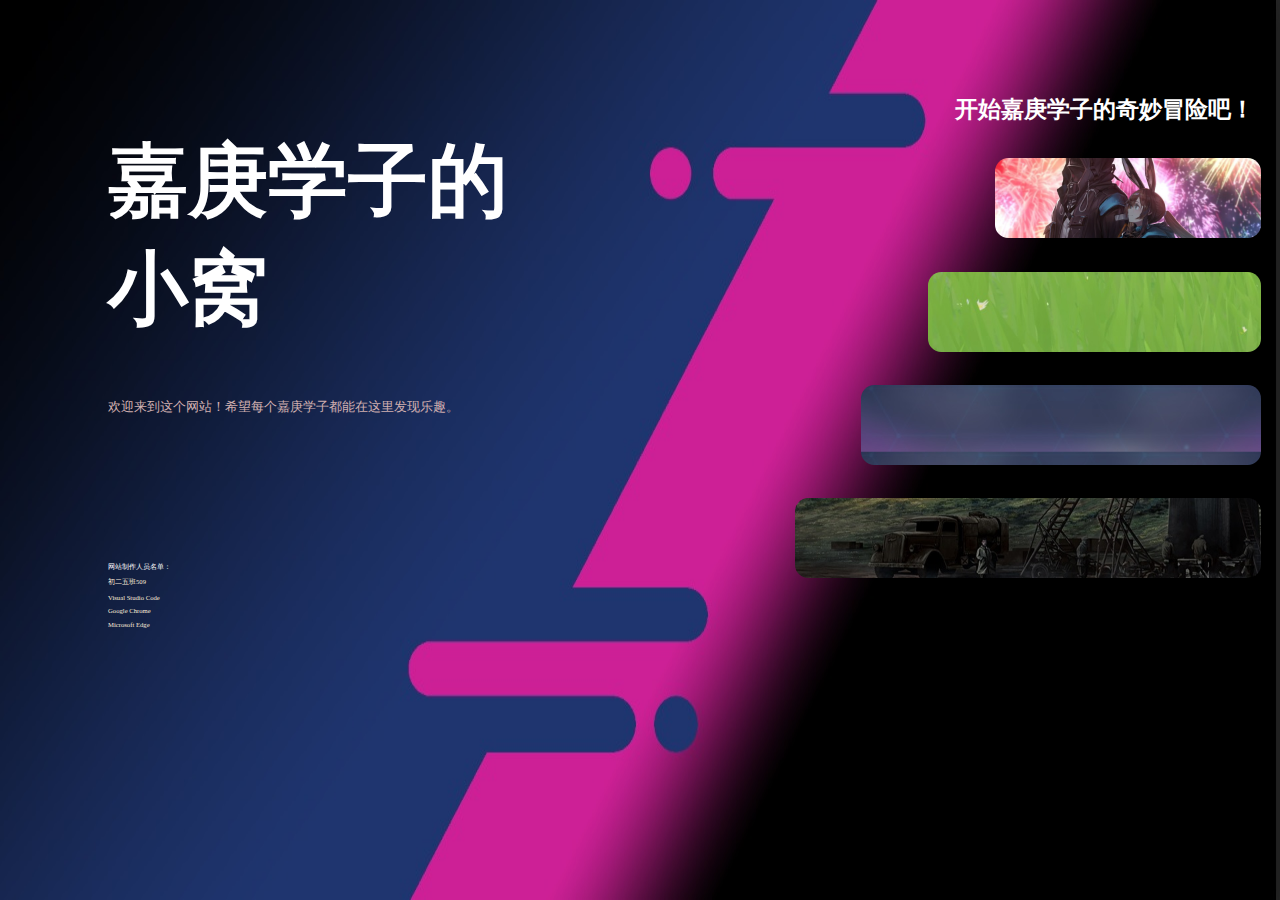
<file: index.html>
<!DOCTYPE html>
<html lang="en">
<head>
    <meta charset="UTF-8">
    <meta http-equiv="X-UA-Compatible" content="IE=edge">
    <meta name="viewport" content="width=device-width, initial-scale=1.0">
    <title>嘉庚学子的小窝</title>
    <style>
        .body{
            background-image: url(./image/mainbg2.jpg);
        }
        .leftdiv{
            width: 70rem;
            height: auto;
            margin-top: 10rem;
            margin-left: 15rem;
            float: left;
        }
        .maintit{
            font-size: 12rem;
            color: white;
        }
        .maintit2{
            font-size: 2rem;
            color: rgb(209, 176, 176);
        }
        .maintit3{
            font-size: 1rem;
            color: white;
            margin-top: 22rem;
        }
        .maintit4{
            font-size: 1rem;
            color: antiquewhite;
        }
        .rightdiv{
            width: auto;
            height: auto;
            margin-top: 10rem;
            margin-left: 15rem;
            float: left;
        }
        .rtit{
            font-size: 3.5rem;
            color: white;
            margin-left: 42rem;
        }
        .box1{
            width: 40rem;
            height: 12rem;
            margin-top: 5rem;
            margin-left: 48rem;
            background-color: aquamarine;
            background-image: url(./image/game.jpg);
            background-size: 100% ;
            border-radius: 2rem;
        }
        .box2{
            width: 50rem;
            height: 12rem;
            margin-top: 5rem;
            margin-left: 38rem;
            background-color: aquamarine;
            background-image: url(./image/grass.jpg);
            background-size: 100% ;
            border-radius: 2rem;
        }
        .box3{
            width: 60rem;
            height: 12rem;
            margin-top: 5rem;
            margin-left: 28rem;
            background-color: aquamarine;
            background-image: url(./image/mubu.jpg);
            background-size: 100% ;
            border-radius: 2rem;
        }
        .box4{
            width: 70rem;
            height: 12rem;
            margin-top: 5rem;
            margin-left: 18rem;
            background-color: aquamarine;
            background-image: url(./image/war.jpg);
            background-size: 100% ;
            border-radius: 2rem;
        }
    </style>
    <script>
        (function () {
            const calc = function () {
                document.getElementsByTagName('html')[0].style.fontSize = document.documentElement.clientWidth / 1920 * 10 + 'px';
            };
            calc();
            window.addEventListener('resize', calc);
        })()
    </script>    
</head>
<body background="./image/mainbg2.jpg" style=" background-repeat:no-repeat ; background-size:100% 100%; background-attachment: fixed;">
    <div class="leftdiv">
        <h1 class="maintit">嘉庚学子的小窝</h1>
        <p class="maintit2">欢迎来到这个网站！希望每个嘉庚学子都能在这里发现乐趣。</p>
        <p class="maintit3">网站制作人员名单：</p>
        <p class="maintit4">初二五班509</p>
        <p class="maintit4">Visual Studio Code</p>
        <p class="maintit4">Google Chrome</p>
        <p class="maintit4">Microsoft Edge</p>
    </div>
    <div class="rightdiv">
        <h2 class="rtit">开始嘉庚学子的奇妙冒险吧！</h2>
        <a href="./game.html">
            <div class="box1"></div>
        </a>
        <a href="./grass.html">
            <div class="box2"></div>
        </a>
        <a href="./mubu.html">
            <div class="box3"></div>
        </a>
        <a href="./war.html">
            <div class="box4"></div>
        </a>
    </div>
</body>
</html>
</file>
